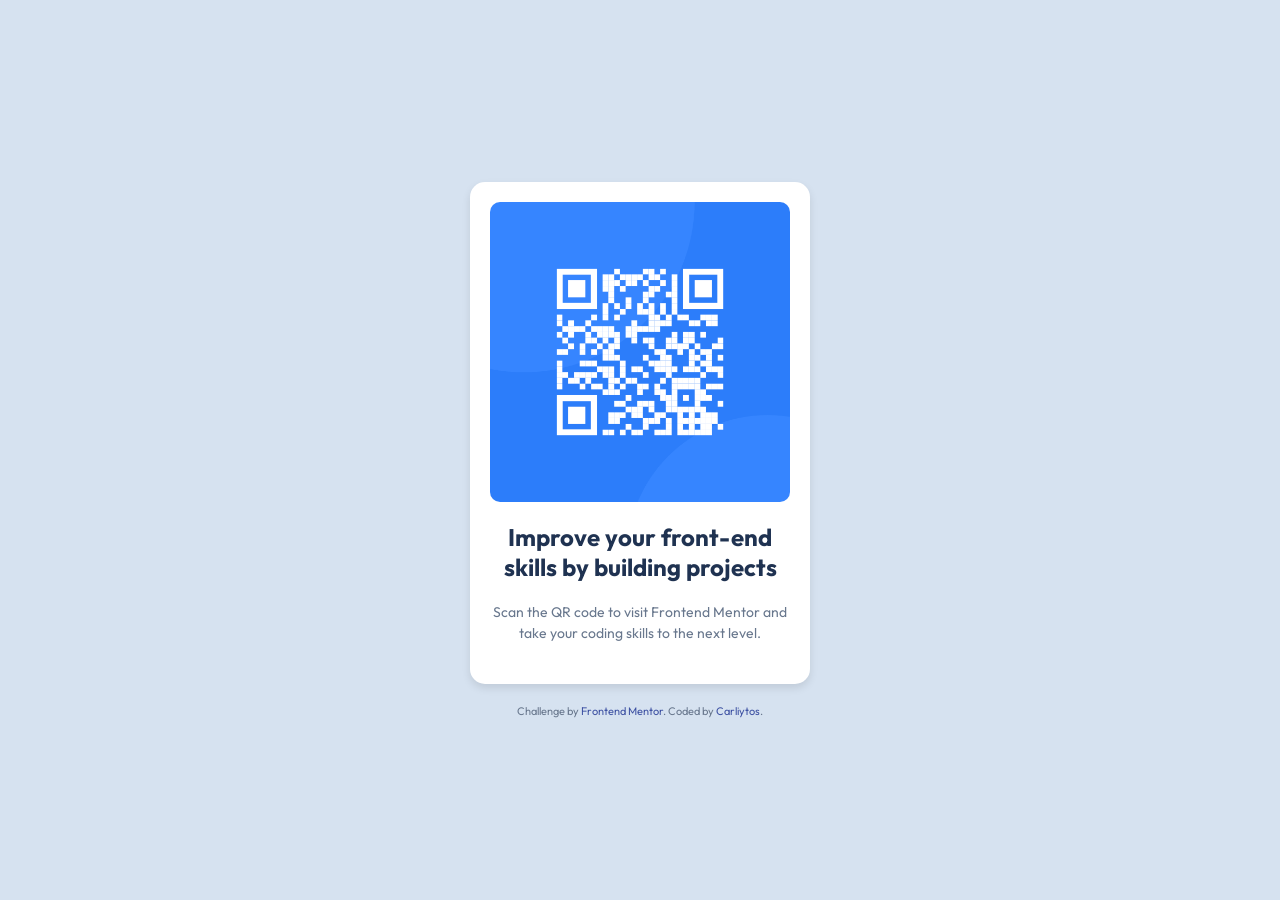
<file: index.html>
<!DOCTYPE html>
<html lang="en">
<head>
  <meta charset="UTF-8">
  <meta name="viewport" content="width=device-width, initial-scale=1.0">
  <link rel="icon" type="image/png" sizes="32x32" href="Images/favicon-32x32.png">
  <link rel="icon" type="Image/icon" sizes="32x32" href="Images/favicon-32x32.ico">
  <title>QR Code Component</title>
  <link href="https://fonts.googleapis.com/css2?family=Outfit:wght@400;700&display=swap" rel="stylesheet">
  <link rel="stylesheet" href="style.css">
</head>
<body>
  <div main>
    <div class="qr-card">
       <img src="Images/image-qr-code.png" alt="QR Code" class="qr-image">
       <h1>Improve your front-end skills by building projects</h1>
    <p>Scan the QR code to visit Frontend Mentor and take your coding skills to the next level.</p>
    </div>
     <div class="attribution">
    Challenge by <a href="https://www.frontendmentor.io?ref=challenge" target="_blank">Frontend Mentor</a>. 
    Coded by <a href="https://github.com/Carliytox" targed="_blank">Carliytos</a>.
    </div>
  </div>  
</body>
</html>
</file>
<file: style.css>
/* General Styles */
body {
  font-family: 'Outfit', sans-serif;
  background-color: hsl(212, 45%, 89%);
  color: hsl(216, 15%, 48%);
  font-size: 15px;
  margin: 0;
  padding: 0;
  display: flex;
  justify-content: center;
  align-items: center;
  height: 100vh;
  text-align: center;
}

h1 {
  color: hsl(218, 44%, 22%);
  font-size: 24px;
  margin: 20px 0;
}

p {
  color: hsl(216, 15%, 48%);
  font-size: 14px;
  margin: 10px 0 20px;
  line-height: 1.5;
}

/* QR Card */
.qr-card {
  background-color: hsl(0, 0%, 100%);
  border-radius: 15px;
  padding: 20px;
  max-width: 300px;
  width: 90%;
  box-shadow: 0 4px 8px rgba(0, 0, 0, 0.1);
  text-align: center;
}

.qr-image {
  width: 100%;
  border-radius: 10px;
  margin: 0 auto;
  border-radius: 10px;
  display: block;
}

/* Attribution Section */
.attribution {
  font-size: 11px;
  text-align: center;
  margin-top: 20px;
  color: hsl(216, 15%, 48%);
}

.attribution a {
  color: hsl(228, 45%, 44%);
  text-decoration: none;
}
</file>
